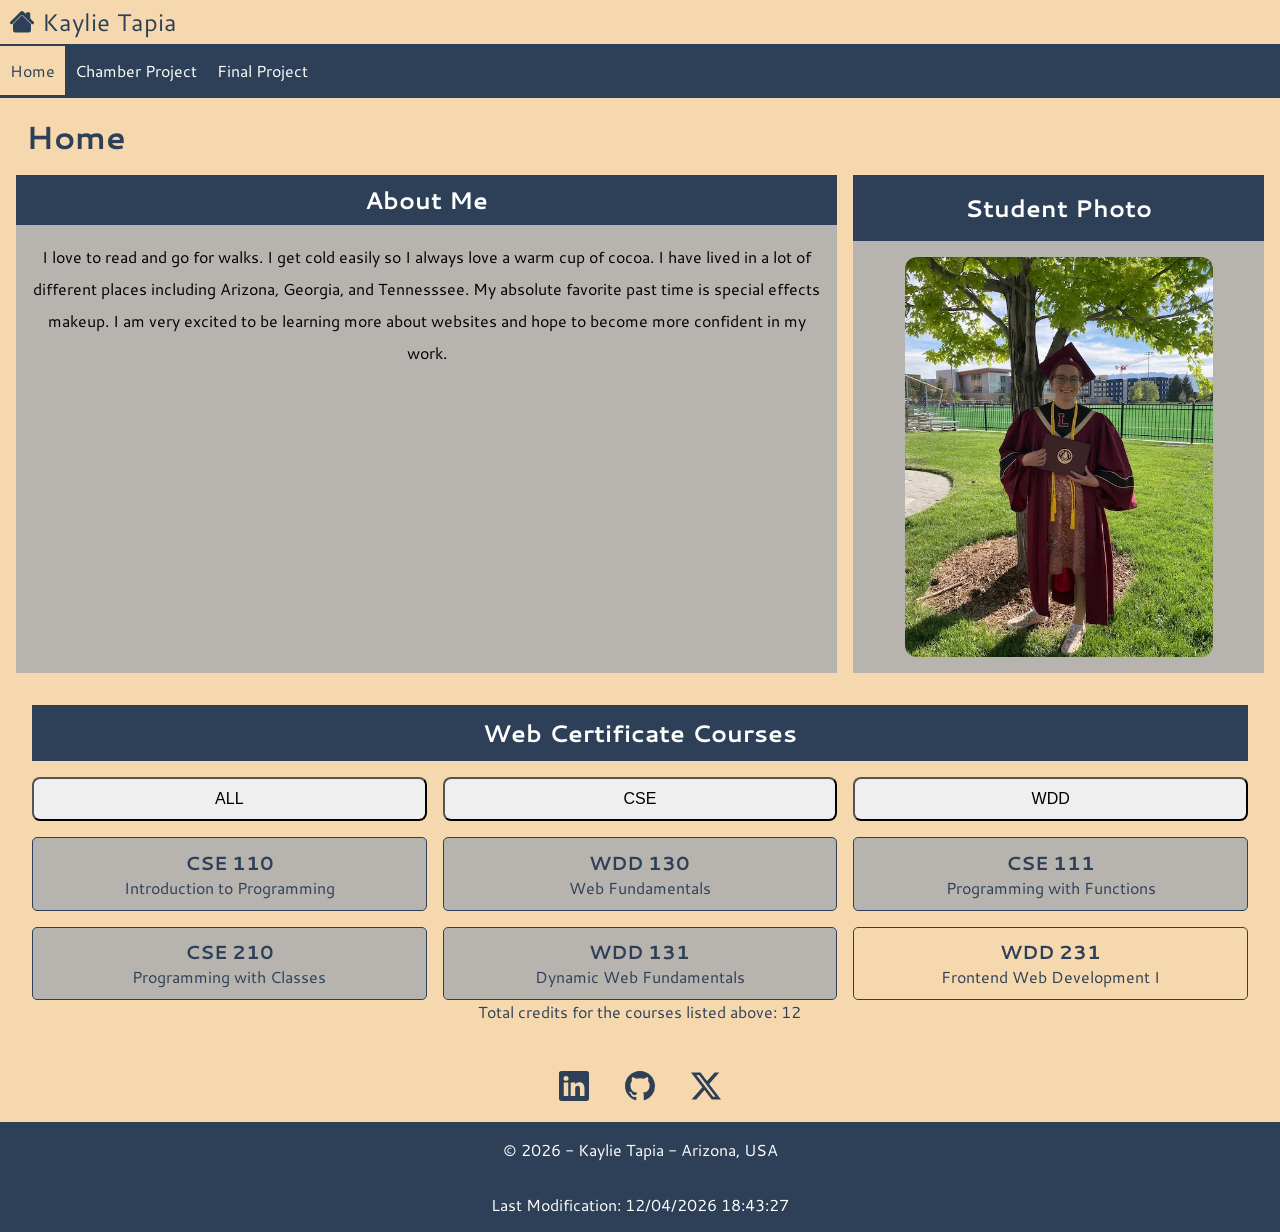
<file: index.html>
<!DOCTYPE html>
<html lang="en">
<head>
    <!--Meta tags-->
    <meta charset="UTF-8">
    <meta name="viewport" content="width=device-width, initial-scale=1.0">
    <meta name="author" content="Kaylie Tapia">
    <meta name="description" content="A home page for week one for web development. Includes links to other projects and information about the student.">
    <title>Home Page</title>
    <!--Stylesheets, scripts, and google font.-->
    <link rel="stylesheet" href="styles/small.css">
    <link rel="stylesheet" href="styles/large.css">
    <script src="scripts/index.js" defer></script>
    <link rel="preconnect" href="https://fonts.googleapis.com">
    <link rel="preconnect" href="https://fonts.gstatic.com" crossorigin>
    <link href="https://fonts.googleapis.com/css2?family=Cantarell:wght@400;700&display=swap" rel="stylesheet">
    <!--Icon and open graph properties.-->
    <link rel="icon" href="images/favicon.ico">
    <meta property="og:title" content="Home">
    <meta property="og:description" content="A home page for course studies in Web Development class, WDD231. Includes information about Kaylie Tapia, picture, and links to their personal pages.">
    <meta property="og:image" content="https://encrypted-tbn0.gstatic.com/images?q=tbn:ANd9GcTqxr8uKAAVAhAMfZuQXIZWswP2gwwcSP_1SUvXBO799g&s">
    <meta property="og:url" content="https://kayliet2025.github.io/wdd231/">
    
</head>

<body>
    <!--Header icon and title-->
    <header>
        <img src="images/house.svg" alt="House icon for home page next to students name." height="30" width="30">
        <span>Kaylie Tapia</span>
        <button id="ham-btn" class="hamburger" aria-label="open navigation menu" aria-expanded="false"></button>
    </header>
    <!--Navigation-->
    <nav id="nav-bar" class="navigation">

        <ul>
            <li class="current-class"><a class="home-nav" href="index.html" aria-current="page">Home</a></li>
            <li><a href="chamber/chamber.html">Chamber Project</a></li>
            <li><a href="#">Final Project</a></li>
        </ul>

    </nav>

    <main>
        <h1>Home</h1>

        <section class="about-me">
            <h2>About Me</h2>
            <p>I love to read and go for walks. I get cold easily so I always love a warm cup of cocoa.
            I have lived in a lot of different places including Arizona, Georgia, and Tennesssee. My absolute favorite 
            past time is special effects makeup. I am very excited to be learning more about websites and hope to 
            become more confident in my work.
            </p>
        </section>
        
        <section class="student-photo">

            <h2>Student Photo</h2>
            <img src="images/student-photo.webp" alt="Image of Kaylie Tapia at high school graduation at Logan High School in Utah." width="400" height="400">
        </section>

        <section class="course-work">
            <h2>Web Certificate Courses</h2>
            <div class="course-btns">
                <button id="all-courses">ALL</button>
                <button id="cse-courses">CSE</button>
                <button id="wdd-courses">WDD</button>
            </div>
            <div id="course-list" class="course-list"></div>
            <p>Total credits for the courses listed above: <span id="total-credits"></span></p>
        </section>
        
        
    </main>

    <footer>
        <!--Icons for social media with links to pages.-->
        <div class="socials"> 
            <a href="https://www.linkedin.com/in/kaylie-tapia-b5514a2b8/" target="_blank"><img src="images/linkedin-homepage.svg" alt="LinkedIn svg icon linked to Kaylie Tapia's personal account." width="30" height="30"></a>
            <a href="https://github.com/KaylieT2025/wdd231" target="_blank"><img src="images/github-homepage.svg" alt="GitHub svg icon linnked to kaylie Tapia's GitHub repository." width="30" height="30"></a>
            <a href="https://x.com/?lang=en" target="_blank"><img src="images/twitter-x-homepage.svg" alt="Twitter or X svg icon. Opens up to login for Titter as student does not have an account." width="30" height="30"></a>
        </div>
        <p>&copy; <span id="currentyear"></span> - Kaylie Tapia - Arizona, USA</p>
        <p>Last Modification: <span id="lastmodified"></span></p>

    </footer>
</body>
</html>
</file>
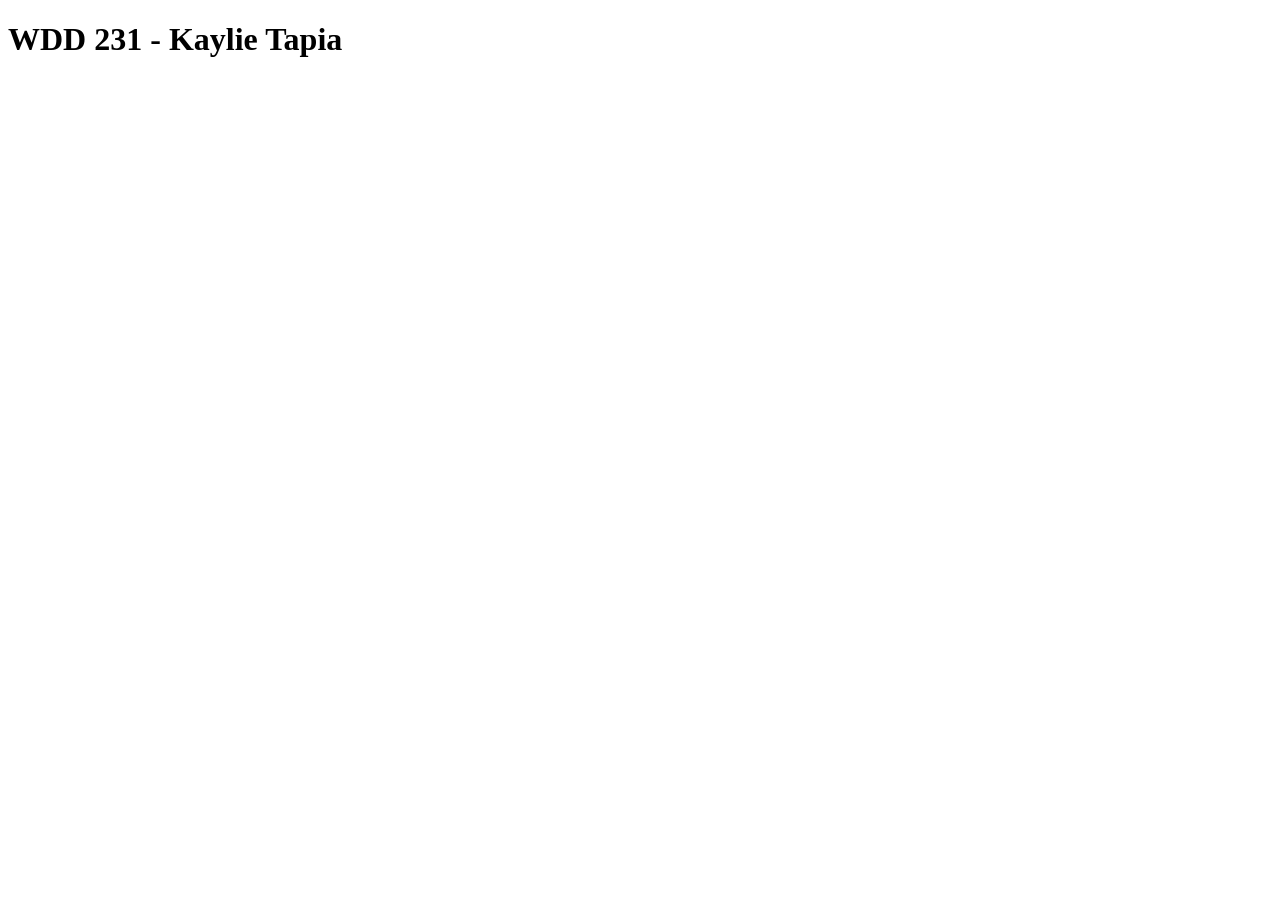
<file: test-2.html>
<!DOCTYPE html>
<html lang="en">
<head>
    <meta charset="UTF-8">
    <meta name="viewport" content="width=device-width, initial-scale=1.0">
    <title>Document</title>
</head>
<body>
    <h1>WDD 231 - Kaylie Tapia</h1>
</body>
</html>
</file>
<file: styles/small.css>
/*Site colors and font.*/

:root{
    --apricot-cream: #f6d8aeff;
    --charcoal-blue: #2e4057ff;
    --grey-olive: #B7B3AE;
}

body {
    font-family: "Cantarell", sans-serif;
    background-color: var(--apricot-cream);
    display: flex;
    flex-direction: column;
    min-height: 100vh;
}


/*Setting site to 0.*/

*{
    margin: 0;
    padding: 0;
}

/*Header.*/

header{

    display: grid;
    grid-template-columns: 24px auto 44px;
    padding: 5px 0 5px 10px;
    column-gap: 8px;
    align-items: end;
    border-bottom: solid 2px var(--charcoal-blue);
    background-color: var(--apricot-cream);
}

header img{
    display: block;
    width: 100%;
    height: auto;
    padding-bottom: 5px;
}

header span{
    font-size: 1.5rem;
    color: var(--charcoal-blue);
}

/*Navigation and hamburger menu.*/

.navigation ul{
    display: flex;
   list-style-type: none;
   margin: 0;
   padding: 0;
}

.navigation a{
    display: block;
    text-decoration: none;
    color: white;
    padding: 0.8rem 10px;
    border-bottom: solid var(--charcoal-blue);
    
}

.hamburger{
    display: none;
    background: none;
    border: none;
    color: var(--charcoal-blue);
    cursor: pointer;
}

.hamburger::before {
    content: "\2630";
    font-size: 2rem;
}

.hamburger.show::before {

    content: "\00D7";

}

.navigation {
    display: block;
    background-color: var(--charcoal-blue);
}

.navigation.show{
    display: block;
}

.navigation li.current-class{
    background-color:var(--apricot-cream);
}

.navigation a.home-nav{
    color: var(--charcoal-blue);
}

.navigation a:hover{
    background-color: var(--apricot-cream);
    color: black;
}

h1{
    margin-left: 10px;
}

/*Main*/
main {
    flex: 1;
    display: grid;
    grid-template-columns: 2fr 1fr;
    gap: 1rem;
    padding: 1rem;
}

main h1{
 color: var(--charcoal-blue);
 grid-column: 1/3;
}

main h2{
    color: var(--charcoal-blue);
}

/*About Me Section*/

.about-me{
   background-color: var(--grey-olive);
   display: flex;
   flex-direction: column;
}

.about-me h2{
    color: white;
    background-color: var(--charcoal-blue);
    padding: 0.5rem;
    text-align: center;
}

.about-me p{
   color: black;
   padding: 1rem;
   text-align: center;
   line-height: 2rem;
   flex: 1;
}

/*Student Photo Section*/

.student-photo{
    text-align: center;
    background-color: var(--grey-olive);
}

.student-photo h2{
    color: white;
    background-color: var(--charcoal-blue);
    padding: 1rem;
    text-align: center;
}

.student-photo img{
    display: block;
    width: 75%;
    max-width: 20rem;
    aspect-ratio: 1/1;
    object-fit: cover;
    margin: 1rem auto;
    border-radius: 12px;
}

/*Web Certificate Courses*/

.course-work{
    grid-column: 1/3;
    text-align: center;
    padding: 1rem;
}

.course-work h2{
    background-color: var(--charcoal-blue);
    color: white;
    text-align: center;
    padding: 0.7rem;
}
/*Web Certificate Courses Cards*/

.course-btns{
    display: grid;
    grid-template-columns: repeat(3, 1fr);
    gap: 1rem;
    margin: 1rem 0;
}

.course-btns button{
    padding: 0.7rem;
    border-radius: 8px;
    cursor: pointer;
    font-size: 1rem;
}

.course-list{
    display: grid;
    grid-template-columns: repeat(3, 1fr);
    gap: 1rem;
}

.course-card{
    background-color: var(--grey-olive);
    border: 1px solid var(--charcoal-blue);
    padding: 0.7rem;
    text-align: center;
    border-radius: 5px;
}

.course-card.completed{
    background-color: var(--grey-olive);
    color: black;
}

.course-card.not-completed{
    background-color: var(--apricot-cream);
    
}

.course-card h3{
    color:  var(--charcoal-blue);
}


/*Footer*/

p{
    color: var(--charcoal-blue);
}

footer{
    text-align: center;
}

footer img{
    padding-left: 1rem;
    padding-right: 1rem;
}
.socials{
    padding: 1rem;
}

footer p{
    background-color: var(--charcoal-blue);
    color: white;
    padding-top: 1rem;
    padding-bottom: 1rem;
}
</file>
<file: styles/large.css>
@media only screen and (max-width: 48rem){

    /*Page color and font.*/
    :root {
        --apricot-cream: #f6d8aeff;
        --charcoal-blue: #2e4057ff;
    }

    body {
        font-family: "Cantarell", sans-serif;
        background-color: var(--apricot-cream);
    }

    /*Main for Mobile layout*/

    main {
        grid-template-columns: 1fr;
    }
    
    main h1 {
        grid-column: 1;

    }
    
    .course-work {
        grid-column: 1;
    }

    /*Header, navigation, and hamburger.*/
    header{
        grid-template-columns: 24px auto 44px;
    }
    .navigation{
        display: none;
        background-color: var(--charcoal-blue);   
    }

    .navigation.show{
        display: block;
    }

    .navigation ul{
        display: block;
    }

    /*.navigation a{
        border: none;
        color: white;
    }*/

    .hamburger{
        display: block;
    }

    /*Cards for Web Development Courses*/

    .course-btns{
        grid-template-columns: repeat(3, 1fr);
        gap: 0.5rem;
    }

    .course-list{
        grid-template-columns: 1fr;
    }

}
</file>
